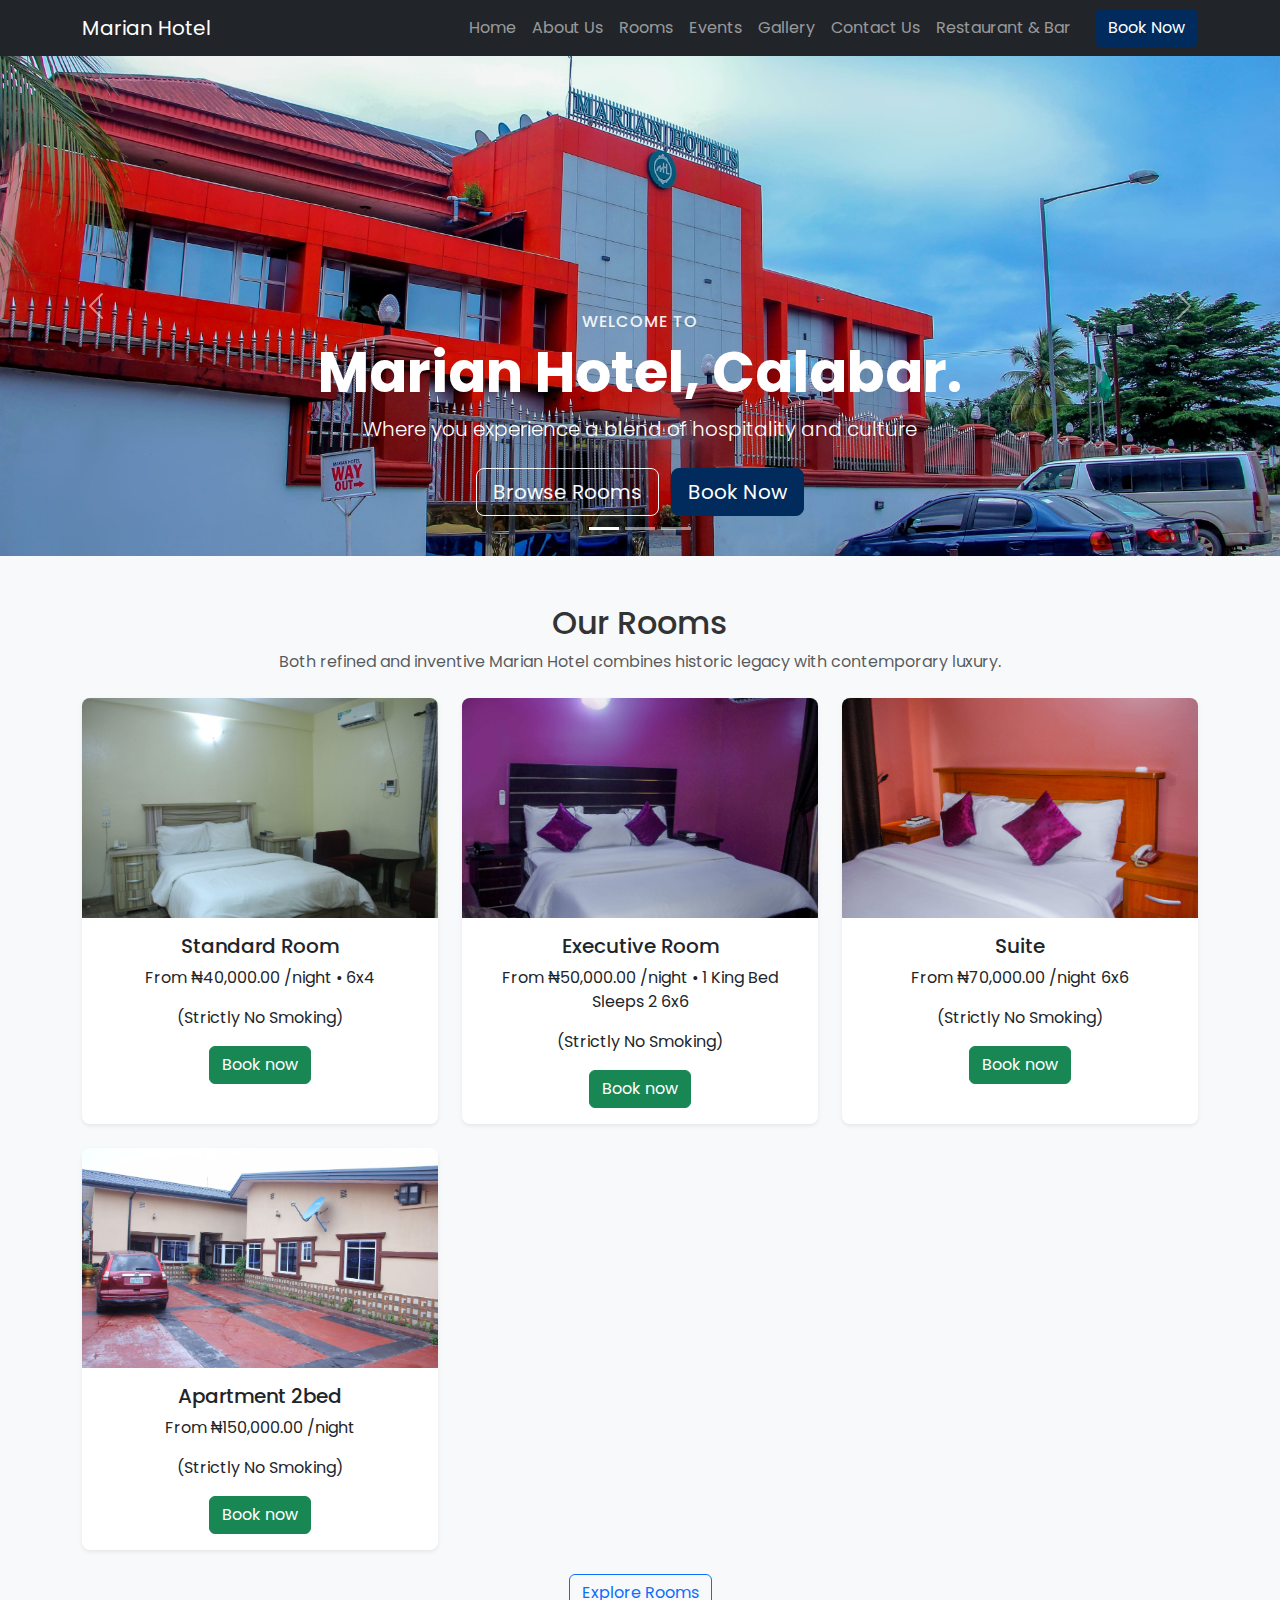
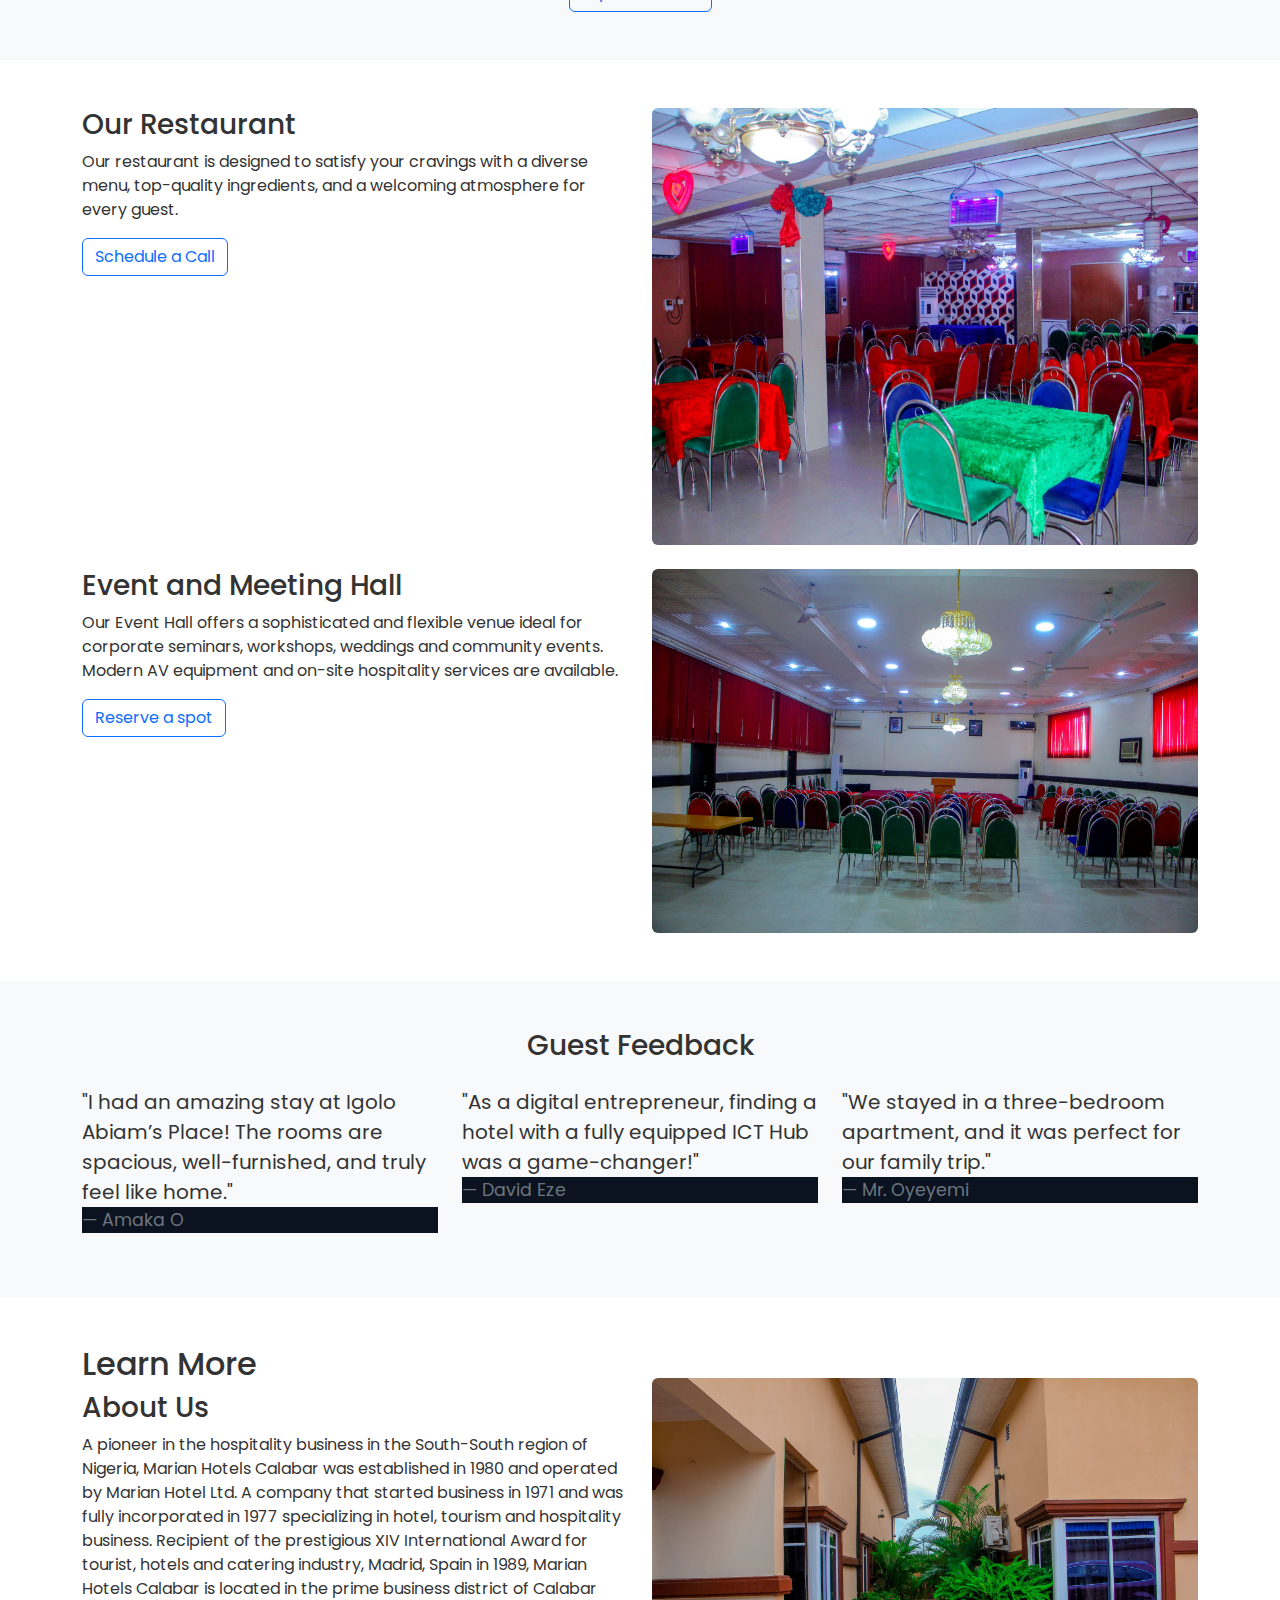
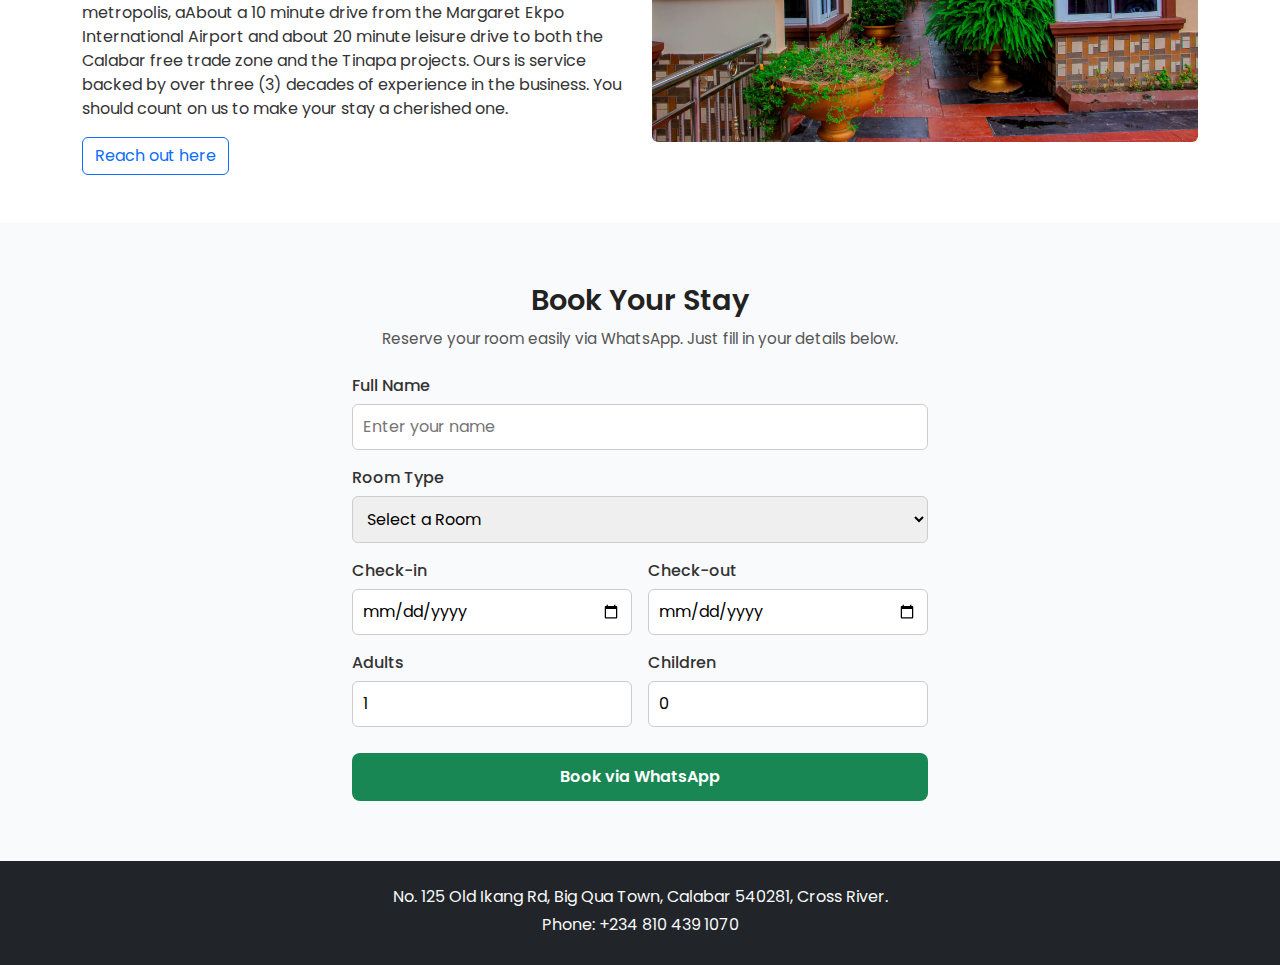
<file: index.html>
<!doctype html>
<html lang="en">
<head>
  <meta charset="utf-8">
  <meta name="viewport" content="width=device-width, initial-scale=1">
  <title>Marian Hotel</title>
  <meta name="description" content="Welcome To Marian  Hotel, Calabar. Where you experience a blends hospitality and Culture">
  <link rel="icon" href="https://res.cloudinary.com/dpgvsald5/image/upload/v1758620244/favico_ajtm9c.png">
  <!-- Bootstrap CSS (CDN) -->
  <link href="https://cdn.jsdelivr.net/npm/bootstrap@5.3.2/dist/css/bootstrap.min.css" rel="stylesheet">
  <!-- Google Fonts -->
  <link href="https://fonts.googleapis.com/css2?family=Poppins:wght@300;400;600;700&display=swap" rel="stylesheet">
  <!-- Custom CSS -->
  <link rel="stylesheet" href="css/style.css">
</head>
<body>
  <!-- Navbar -->
  <nav class="navbar navbar-expand-lg navbar-dark bg-dark navbar-sticky">
    <div class="container">
      
      <a class="navbar-brand" href="index.html">Marian  Hotel</a>
      <button class="navbar-toggler" type="button" data-bs-toggle="collapse" data-bs-target="#navbarNav">
        <span class="navbar-toggler-icon"></span>
      </button>
      <div class="collapse navbar-collapse" id="navbarNav">
        <ul class="navbar-nav ms-auto">
          <li class="nav-item"><a class="nav-link" href="index.html">Home</a></li>
          <li class="nav-item"><a class="nav-link" href="about.html">About Us</a></li>
          <li class="nav-item"><a class="nav-link" href="rooms.html">Rooms</a></li>
          <li class="nav-item"><a class="nav-link" href="events.html">Events</a></li>
          <li class="nav-item"><a class="nav-link" href="gallery.html">Gallery</a></li>
          <li class="nav-item"><a class="nav-link" href="contact.html">Contact Us</a></li>
          <li class="nav-item"><a class="nav-link" href="restaurant.html">Restaurant & Bar</a></li>
        </ul>
        <a href="rooms.html" class="btn btn-primary ms-3">Book Now</a>
      </div>
    </div>
  </nav>

  <!-- Hero Banner -->
  <!-- Hero Banner Carousel -->
  <header>
    <div id="heroCarousel" class="carousel slide carousel-fade" data-bs-ride="carousel">
      <div class="carousel-inner">

        <!-- Slide 1 -->
        <div class="carousel-item active">
          <img src="images/pcview.jpg" class="d-block w-100" loading="lazy" alt="Marian Hotel Exterior" >
          <div class="carousel-caption d-block">
            <h6 class="subtitle">Welcome To</h6>
            <h1 class="display-4 fw-bold">Marian Hotel, Calabar.</h1>
            <p class="lead">Where you experience a blend of hospitality and culture</p>
            <div class="mt-4">
              <a href="rooms.html" class="btn btn-outline-light btn-lg me-2">Browse Rooms</a>
              <a href="https://wa.me/2348104391070" target="_blank" class="btn btn-primary btn-lg">Book Now</a>
            </div>
          </div>
        </div>

        <!-- Slide 2 -->
        <div class="carousel-item">
          <img src="images/Restaurant.jpg" class="d-block w-100" loading="lazy" alt="Marian Hotel Restaurant">
          <div class="carousel-caption d-block">
            <h1 class="display-5 fw-bold">Taste Culinary Excellence</h1>
            <p>Experience fine dining and local flavors at our in-house restaurant & bar.</p>
          </div>
        </div>

        <!-- Slide 3 -->
        <div class="carousel-item">
          <img src="images/events.jpg" class="d-block w-100" loading="lazy" alt="Marian Hotel Event Hall">
          <div class="carousel-caption d-block">
            <h1 class="display-5 fw-bold">Host Memorable Events</h1>
            <p>Our modern halls are perfect for weddings, meetings, and conferences.</p>
          </div>
        </div>

      </div>

      <!-- Controls -->
      <button class="carousel-control-prev" type="button" data-bs-target="#heroCarousel" data-bs-slide="prev">
        <span class="carousel-control-prev-icon"></span>
      </button>
      <button class="carousel-control-next" type="button" data-bs-target="#heroCarousel" data-bs-slide="next">
        <span class="carousel-control-next-icon"></span>
      </button>

      <!-- Indicators -->
      <div class="carousel-indicators">
        <button type="button" data-bs-target="#heroCarousel" data-bs-slide-to="0" class="active"></button>
        <button type="button" data-bs-target="#heroCarousel" data-bs-slide-to="1"></button>
        <button type="button" data-bs-target="#heroCarousel" data-bs-slide-to="2"></button>
      </div>
    </div>
  </header>

 

  <!-- Rooms preview -->
  <section id="rooms-preview" class="py-5 bg-light">
    <div class="container">
      <div class="text-center mb-4">
        <h2>Our Rooms</h2>
        <p class="text-muted">Both refined and inventive Marian  Hotel combines historic legacy with contemporary luxury.</p>
      </div>

      <div class="row g-4">
        <!-- Diplomatic Suite -->
        <div class="col-md-4">
          <div class="card h-100 shadow-sm">
            <img src="images/stan.jpg" loading="lazy" alt="Diplomatic Suite">
            <div class="card-body text-center">
              <h5 class="card-title">Standard Room</h5>
              <p class="card-text">From ₦40,000.00 /night • 6x4</p><p>(Strictly No Smoking)</p>
              <button class="btn btn-success book-btn" for="resRoom" id="resBookBtn" data-room="Diplomatic Suite • ₦150,000 • 60 Sqm">Book now</button>
            </div>
          </div>
        </div>
        

        <!-- Executive Room -->
        <div class="col-md-4">
          <div class="card h-100 shadow-sm">
            <img src="images/rm1.jpg" class="card-img-top" loading="lazy" alt="Executive Room">
            <div class="card-body text-center">
              <h5 class="card-title">Executive Room</h5>
              <p class="card-text">From ₦50,000.00 /night • 1 King Bed Sleeps 2 6x6 </p><p>(Strictly No Smoking)</p>
              
              <button class="btn btn-success book-btn" for="resRoom" id="resBookBtn" data-room="Executive Room • ₦105,000 • 42 Sqm">Book now</button>
            </div>
          </div>
        </div>

        <!-- Classic Room -->
        <div class="col-md-4">
          <div class="card h-100 shadow-sm">
            <img src="images/rm4.jpg" class="card-img-top" loading="lazy" alt="Classic Room">
            <div class="card-body text-center">
              <h5 class="card-title">Suite</h5>
              <p class="card-text">From ₦70,000.00 /night 6x6</p><p>(Strictly No Smoking)</p>
              <button class="btn btn-success book-btn" for="resRoom" id="resBookBtn" data-room="Classic Room • ₦80,000 • 46 Sqm">Book now</button>
            </div>
          </div>
        </div>

        <!-- Deluxe Room -->
        <div class="col-md-4">
          <div class="card h-100 shadow-sm">
            <img src="images/apt.jpg" class="card-img-top" loading="lazy" loading="lazy" alt="Deluxe Room">
            <div class="card-body text-center">
              <h5 class="card-title" id="resRoom" >Apartment 2bed</h5>
              <p class="card-text">From ₦150,000.00 /night  </p><p>(Strictly No Smoking)</p>
              <button class="btn btn-success book-btn" for="resRoom" id="resBookBtn" data-room="Deluxe Room • ₦90,000 • 35 Sqm">Book now</button>
            </div>
          </div>
        </div>

      </div>

      <div class="text-center mt-4">
        <a href="rooms.html" class="btn btn-outline-primary">Explore Rooms</a>
      </div>
    </div>
  </section>

  <!-- Restaurant & Events teaser -->
  <section class="py-5">
    <div class="container">
      <div class="row gy-4">
        <div class="col-md-6">
          <h3>Our Restaurant</h3>
          <p>Our restaurant is designed to satisfy your cravings with a diverse menu, top-quality ingredients, and a welcoming atmosphere for every guest.</p>
          <a href="restaurant.html" class="btn btn-outline-primary">Schedule a Call</a>
        </div>
        <div class="col-md-6 text-center">
          <img src="images/Restaurant.jpg" alt="Marian  Hotel" class="img-fluid rounded">
        </div>
        <div class="col-md-6">
          <h3>Event and Meeting Hall</h3>
          <p>Our Event Hall offers a sophisticated and flexible venue ideal for corporate seminars, workshops, weddings and community events. Modern AV equipment and on-site hospitality services are available.</p>
          <a href="events.html" class="btn btn-outline-primary">Reserve a spot</a>
        </div>
        <div class="col-md-6 text-center">
          <img src="images/events.jpg" alt="Marian  Hotel" class="img-fluid rounded">
        </div>
      </div>
    </div>
  </section>

  <!-- Testimonials (short) -->
  <section class="py-5 bg-light">
    <div class="container">
      <h3 class="text-center">Guest Feedback</h3>
      <div class="row mt-4">
        <div class="col-md-4">
          <blockquote class="blockquote">
            <p>"I had an amazing stay at Igolo Abiam’s Place! The rooms are spacious, well-furnished, and truly feel like home."</p>
            <footer class="blockquote-footer">Amaka O</footer>
          </blockquote>
        </div>
        <div class="col-md-4">
          <blockquote class="blockquote">
            <p>"As a digital entrepreneur, finding a hotel with a fully equipped ICT Hub was a game-changer!"</p>
            <footer class="blockquote-footer">David Eze</footer>
          </blockquote>
        </div>
        <div class="col-md-4">
          <blockquote class="blockquote">
            <p>"We stayed in a three-bedroom apartment, and it was perfect for our family trip."</p>
            <footer class="blockquote-footer">Mr. Oyeyemi</footer>
          </blockquote>
        </div>
      </div>
    </div>
  </section>

   <!-- Facilities & About Snippet -->
   <section class="py-5">
    <div class="container">
      <div class="row align-items-center">
        <div class="col-md-6">
          <h2>Learn More</h2>
          <h3>About Us</h3>
          <p>A pioneer in the hospitality business in the South-South region of Nigeria, Marian Hotels Calabar was established in 1980 and operated by Marian Hotel Ltd. A company that started business in 1971 and was fully incorporated in 1977 specializing in hotel, tourism and hospitality business. Recipient of the prestigious XIV International Award for tourist, hotels and catering industry, Madrid, Spain in 1989, Marian Hotels Calabar is located in the prime business district of Calabar metropolis, aAbout a 10 minute drive from the Margaret Ekpo International Airport and about 20 minute leisure drive to both the Calabar free trade zone and the Tinapa projects. Ours is service backed by over three (3) decades of experience in the business. You should count on us to make your stay a cherished one.</p>
          <a href="about.html" class="btn btn-outline-primary">Reach out here</a>
        </div>
        <div class="col-md-6 text-center">
          <img src="images/scenery.jpg" alt="Marian  Hotel" class="img-fluid rounded">
        </div>
      </div>
    </div>
  </section>
  <!-- Reservation section (anchor target) -->
 
  </section>

  <section id="reservation" class="reservation-section" style="background: #f9fafb; padding: 60px 20px;">
    <div class="container" style="max-width: 600px; margin: auto;">
      <h2 style="font-size: 1.8rem; font-weight: 600; text-align: center; color: #222;">Book Your Stay</h2>
      <p style="text-align: center; color: #555; margin-top: 10px; font-size: 0.95rem;">
        Reserve your room easily via WhatsApp. Just fill in your details below.
      </p>
  
      <form id="reservationForm" class="reservation-form" style="margin-top: 1.5rem; display: flex; flex-direction: column; gap: 1rem;">
        <div class="form-group" style="display: flex; flex-direction: column; align-items: flex-start; gap: 6px;">
          <label for="guestName" style="font-weight: 500;">Full Name</label>
          <input type="text" id="guestName" placeholder="Enter your name" required
                 style="width: 100%; padding: 10px; border: 1px solid #ccc; border-radius: 6px; font-size: 1rem;">
        </div>
  
        <div class="form-group" style="display: flex; flex-direction: column; align-items: flex-start; gap: 6px;">
          <label for="roomType" style="font-weight: 500;">Room Type</label>
          <select id="roomType" required
                  style="width: 100%; padding: 10px; border: 1px solid #ccc; border-radius: 6px; font-size: 1rem;">
            <option value="">Select a Room</option>
            <option>Suite • ₦70,000 • 6x6</option>
            <option>Standard Room • ₦40,000 • 6x4</option>
                <option>Executive Room • ₦50,000 • 6x6</option>
                <option>Apartment 2 bedroom • ₦150,000 </option>
                <option>Apartment 1 bedroom • ₦100,000 </option>
                <option>Apartment Single Room • ₦70,000 </option>
          </select>
        </div>
  
        <div class="form-row" style="display: flex; gap: 1rem; flex-wrap: wrap;">
          <div class="form-group" style="flex: 1; min-width: 140px; display: flex; flex-direction: column; gap: 6px;">
            <label for="checkIn" style="font-weight: 500;">Check-in</label>
            <input type="date" id="checkIn" required
                   style="width: 100%; padding: 10px; border: 1px solid #ccc; border-radius: 6px;">
          </div>
          <div class="form-group" style="flex: 1; min-width: 140px; display: flex; flex-direction: column; gap: 6px;">
            <label for="checkOut" style="font-weight: 500;">Check-out</label>
            <input type="date" id="checkOut" required
                   style="width: 100%; padding: 10px; border: 1px solid #ccc; border-radius: 6px;">
          </div>
        </div>
  
        <div class="form-row" style="display: flex; gap: 1rem; flex-wrap: wrap;">
          <div class="form-group" style="flex: 1; min-width: 120px; display: flex; flex-direction: column; gap: 6px;">
            <label for="adults" style="font-weight: 500;">Adults</label>
            <input type="number" id="adults" min="1" value="1"
                   style="width: 100%; padding: 10px; border: 1px solid #ccc; border-radius: 6px;">
          </div>
          <div class="form-group" style="flex: 1; min-width: 120px; display: flex; flex-direction: column; gap: 6px;">
            <label for="children" style="font-weight: 500;">Children</label>
            <input type="number" id="children" min="0" value="0"
                   style="width: 100%; padding: 10px; border: 1px solid #ccc; border-radius: 6px;">
          </div>
        </div>
  
        <button type="submit" id="bookNowBtn"
                style="background: #198754; color: white; font-size: 1rem; font-weight: 600; padding: 12px; border: none; border-radius: 8px; margin-top: 10px; cursor: pointer; width: 100%; transition: background 0.3s;">
          Book via WhatsApp
        </button>
      </form>
    </div>
  </section>
  
  <!-- Mobile styling -->
  <style>
    @media (max-width: 600px) {
      .reservation-section h2 {
        font-size: 1.5rem;
      }
      .reservation-section p {
        font-size: 0.9rem;
        margin: 0 10px;
      }
      .reservation-form {
        gap: 0.8rem;
      }
      .form-row {
        flex-direction: column;
        gap: 0.8rem;
      }
    }
  
    button#bookNowBtn:hover {
      background: #146c43;
    }
  </style>
  <!-- Footer -->
  <footer class="bg-dark text-light py-4">
    <div class="container text-center">
      <p class="mb-1">No. 125 Old Ikang Rd, Big Qua Town, Calabar 540281, Cross River.</p>
      <p class="mb-1">Phone: +234 810 439 1070</p>
    </div>
  </footer>

  <!-- Bootstrap JS -->
  <script src="https://cdn.jsdelivr.net/npm/bootstrap@5.3.2/dist/js/bootstrap.bundle.min.js"></script>
  <!-- Custom JS -->
  <script src="js/script.js"></script>
</body>
</html>
</file>
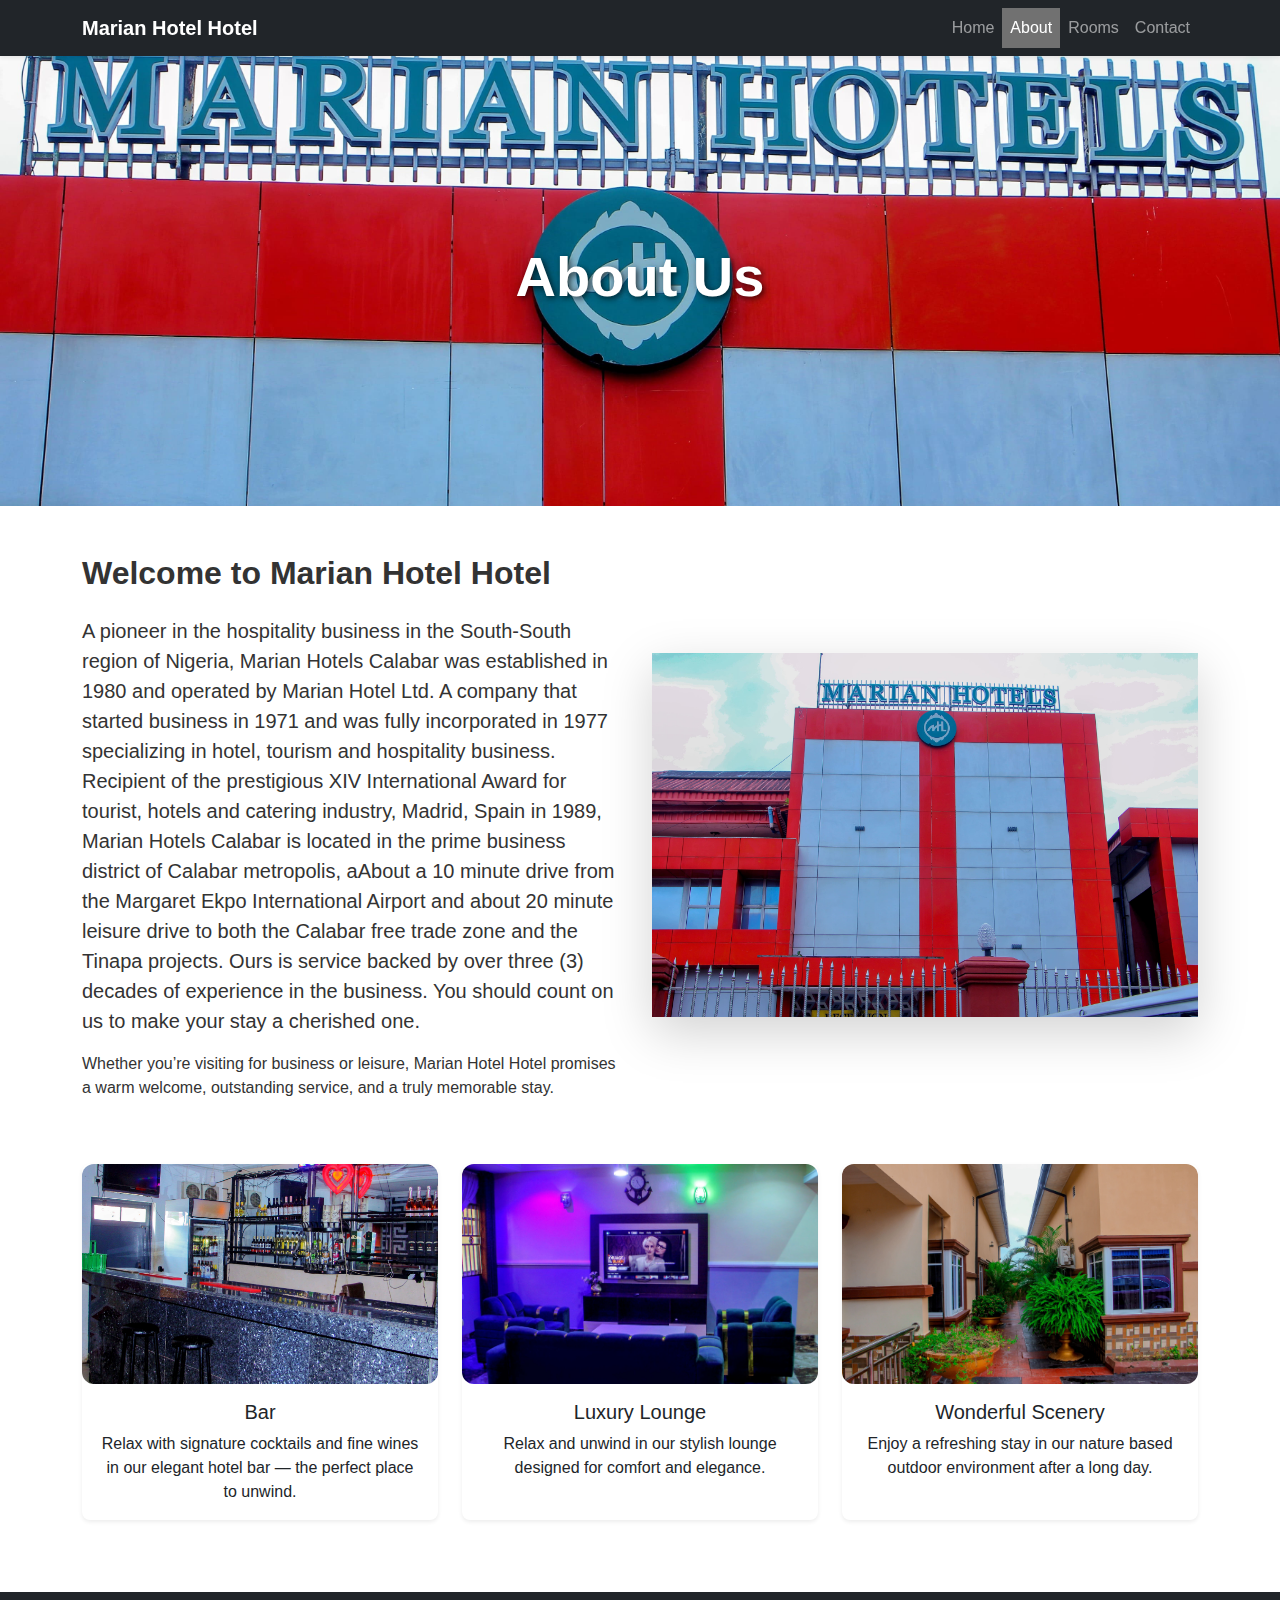
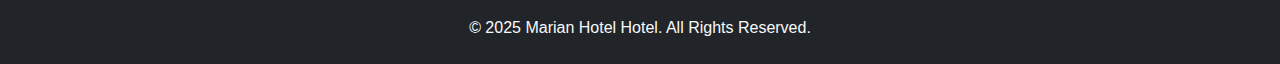
<file: about.html>
<!doctype html>
<html lang="en">
<head>
  <meta charset="utf-8">
  <meta name="viewport" content="width=device-width, initial-scale=1">
  <title>About — Marian Hotel Hotel</title>
  <link href="https://cdn.jsdelivr.net/npm/bootstrap@5.3.2/dist/css/bootstrap.min.css" rel="stylesheet">
  <link href="css/style.css" rel="stylesheet">
  <link rel="icon" href="https://res.cloudinary.com/dpgvsald5/image/upload/v1759302081/favicon_vgoixa.png" type="image/x-icon">
  <style>
    .hero-about {
      background: url('images/abut.jpg') center/cover no-repeat;
      height: 50vh;
      display: flex;
      align-items: center;
      justify-content: center;
      color: white;
      text-shadow: 2px 2px 6px rgba(0,0,0,0.7);
    }
    .section-title {
      font-weight: bold;
      margin-bottom: 1.5rem;
    }
    .about-card img {
      border-radius: 12px;
    }
  </style>
</head>
<body>
  <!-- Navbar -->
  <nav class="navbar navbar-expand-lg navbar-dark bg-dark sticky-top shadow-sm">
    <div class="container">
      <a class="navbar-brand fw-bold" href="index.html">Marian Hotel Hotel</a>
      <button class="navbar-toggler" type="button" data-bs-toggle="collapse" data-bs-target="#navbarNav">
        <span class="navbar-toggler-icon"></span>
      </button>
      <div class="collapse navbar-collapse" id="navbarNav">
        <ul class="navbar-nav ms-auto">
          <li class="nav-item"><a class="nav-link" href="index.html">Home</a></li>
          <li class="nav-item"><a class="nav-link active" href="about.html">About</a></li>
          <li class="nav-item"><a class="nav-link" href="rooms.html">Rooms</a></li>
          <li class="nav-item"><a class="nav-link" href="contact.html">Contact</a></li>
        </ul>
      </div>
    </div>
  </nav>

  <!-- Hero Section -->
  <section class="hero-about">
    <h1 class="display-4 fw-bold">About Us</h1>
  </section>

  <!-- About Content -->
  <main class="py-5">
    <div class="container">
      <div class="row align-items-center mb-5">
        <div class="col-md-6">
          <h2 class="section-title">Welcome to Marian Hotel Hotel</h2>
          <p class="lead">
            A pioneer in the hospitality business in the South-South region of Nigeria, Marian Hotels Calabar was established in 1980 and operated by Marian Hotel Ltd. A company that started business in 1971 and was fully incorporated in 1977 specializing in hotel, tourism and hospitality business. Recipient of the prestigious XIV International Award for tourist, hotels and catering industry, Madrid, Spain in 1989, Marian Hotels Calabar is located in the prime business district of Calabar metropolis, aAbout a 10 minute drive from the Margaret Ekpo International Airport and about 20 minute leisure drive to both the Calabar free trade zone and the Tinapa projects. Ours is service backed by over three (3) decades of experience in the business. You should count on us to make your stay a cherished one.
          </p>
          <p>
            Whether you’re visiting for business or leisure, Marian Hotel Hotel promises a warm welcome, 
            outstanding service, and a truly memorable stay.
          </p>
        </div>
        <div class="col-md-6 text-center">
          <img src="images/phneview.jpg" class="img-fluid shadow-lg" alt="Hotel View">
        </div>
      </div>

      <!-- Highlights -->
      <div class="row text-center">
        <div class="col-md-4 mb-4">
          <div class="card border-0 shadow-sm h-100 about-card">
            <img src="images/bar.jpg" class="card-img-top" loading="lazy" alt="Dining">
            <div class="card-body">
              <h5 class="card-title">Bar</h5>
              <p class="card-text">Relax with signature cocktails and fine wines in our elegant hotel bar — the perfect place to unwind.</p>
            </div>
          </div>
        </div>
        <div class="col-md-4 mb-4">
          <div class="card border-0 shadow-sm h-100 about-card">
            <img src="images/apt2.jpg" class="card-img-top" loading="lazy" alt="Lounge">
            <div class="card-body">
              <h5 class="card-title">Luxury Lounge</h5>
              <p class="card-text">Relax and unwind in our stylish lounge designed for comfort and elegance.</p>
            </div>
          </div>
        </div>
        <div class="col-md-4 mb-4">
          <div class="card border-0 shadow-sm h-100 about-card">
            <img src="images/scenery.jpg" class="card-img-top" loading="lazy" alt="Pool">
            <div class="card-body">
              <h5 class="card-title">Wonderful Scenery</h5>
              <p class="card-text">Enjoy a refreshing stay in our nature based outdoor environment after a long day.</p>
            </div>
          </div>
        </div>
      </div>
    </div>
  </main>

  <!-- Footer -->
  <footer class="bg-dark text-light py-4 text-center">
    <div class="container">© 2025 Marian Hotel Hotel. All Rights Reserved.</div>
  </footer>

  <script src="https://cdn.jsdelivr.net/npm/bootstrap@5.3.2/dist/js/bootstrap.bundle.min.js"></script>
</body>
</html>
</file>
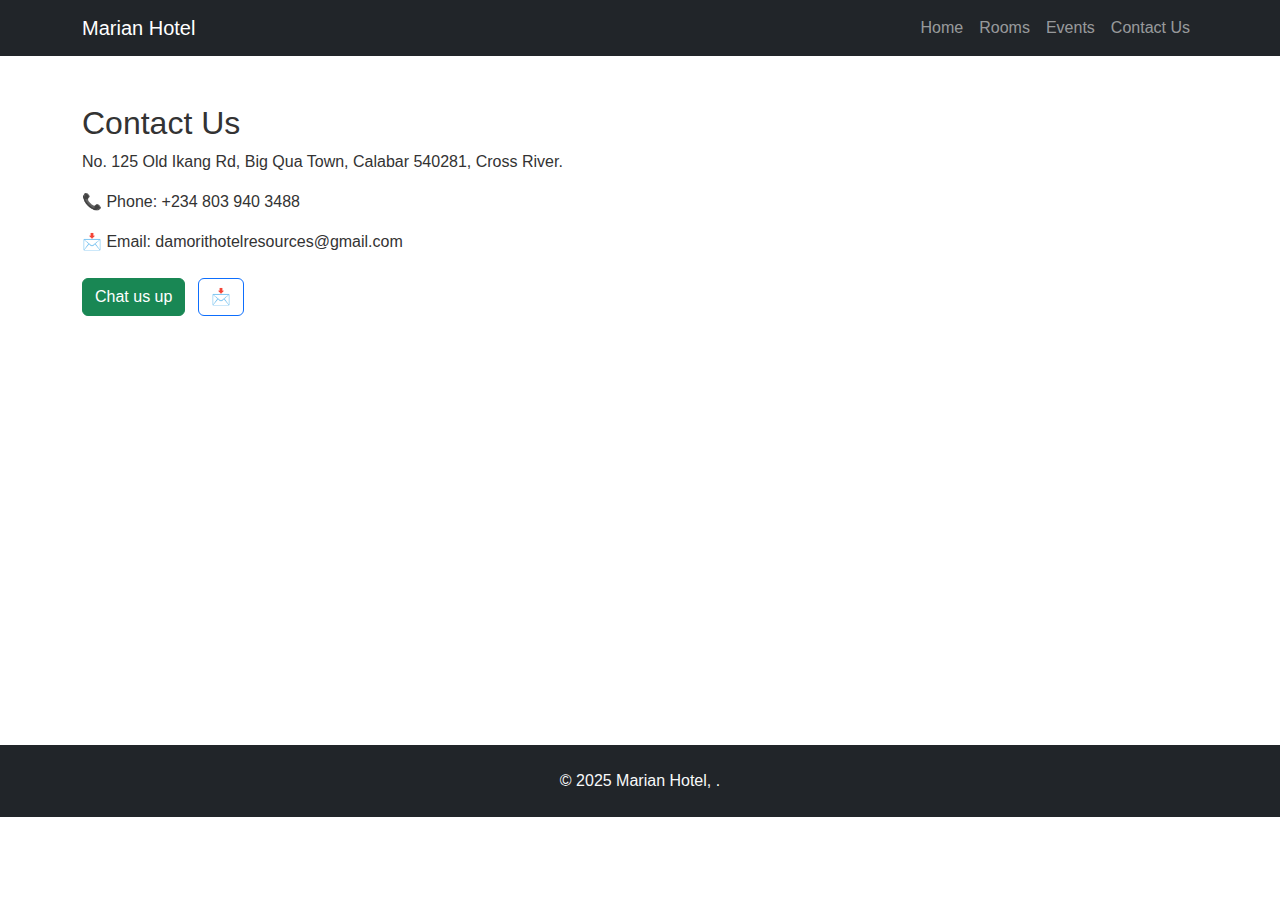
<file: contact.html>
<!doctype html>
<html lang="en">
<head>
  <meta charset="utf-8">
  <meta name="viewport" content="width=device-width, initial-scale=1">
  <title>Contact — MarianHotel</title>
  <link href="https://cdn.jsdelivr.net/npm/bootstrap@5.3.2/dist/css/bootstrap.min.css" rel="stylesheet">
  <link href="css/style.css" rel="stylesheet">
</head>
<body>
  <nav class="navbar navbar-expand-lg navbar-dark bg-dark">
    <div class="container">
      <a class="navbar-brand" href="index.html">Marian Hotel</a>
      <button class="navbar-toggler" type="button" data-bs-toggle="collapse" data-bs-target="#navbarNav">
        <span class="navbar-toggler-icon"></span>
      </button>
      <div class="collapse navbar-collapse" id="navbarNav">
        <ul class="navbar-nav ms-auto">
          <li class="nav-item"><a class="nav-link" href="index.html">Home</a></li>
          <li class="nav-item"><a class="nav-link" href="rooms.html">Rooms</a></li>
          
          <li class="nav-item"><a class="nav-link" href="events.html">Events</a></li>
          <li class="nav-item"><a class="nav-link" href="contact.html">Contact Us</a></li>
        </ul>
      </div>
    </div>
  </nav>

  <main class="py-5">
    <div class="container">
      <h2>Contact Us</h2>
      <p>No. 125 Old Ikang Rd, Big Qua Town, Calabar 540281, Cross River.</p>
      <p>📞 Phone: +234 803 940 3488</p>
      <p>📩 Email: damorithotelresources@gmail.com</p>

      <div class="mt-4">
        <a href="https://wa.me/2348039403488" class="btn btn-success me-2" target="_blank">Chat us up</a>
        <a href="mailto:damorithotelresources@gmail.com" class="btn btn-outline-primary">📩</a>
      </div>

      <div class="mt-4">
        <iframe src="https://maps.app.goo.gl/SThux49PcqfkaK566" width="100%" height="350" style="border:0;" allowfullscreen="" loading="lazy"></iframe>
      </div>

    </div>
  </main>

  <footer class="bg-dark text-light py-4 text-center">
    <div class="container">© 2025 Marian Hotel, .</div>
  </footer>

  <script src="https://cdn.jsdelivr.net/npm/bootstrap@5.3.2/dist/js/bootstrap.bundle.min.js"></script>
  <script src="js/script.js"></script>
</body>
</html>
</file>
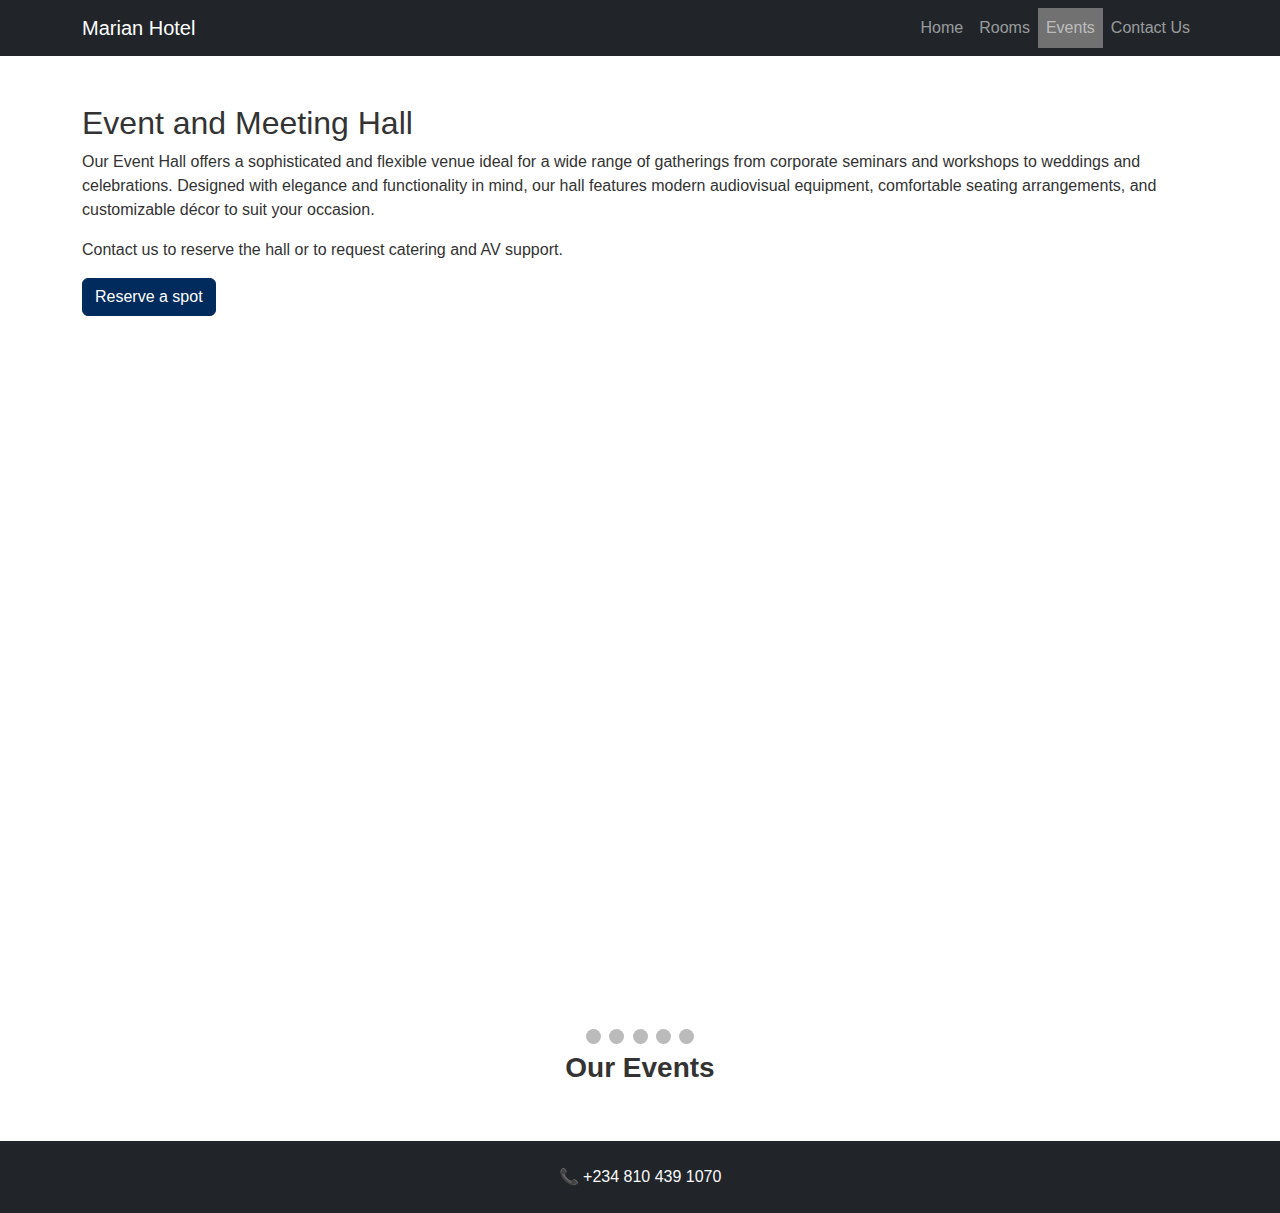
<file: events.html>
<!doctype html>
<html lang="en">
<head>
  <meta charset="utf-8">
  <meta name="viewport" content="width=device-width, initial-scale=1">
  <title>Events & Hall — Marian Hotel</title>
  <link href="https://cdn.jsdelivr.net/npm/bootstrap@5.3.2/dist/css/bootstrap.min.css" rel="stylesheet">
  <link href="css/style.css" rel="stylesheet">
</head>
<body>
  <nav class="navbar navbar-expand-lg navbar-dark bg-dark">
    <div class="container">
      <a class="navbar-brand" href="index.html">Marian Hotel</a>
      <button class="navbar-toggler" type="button" data-bs-toggle="collapse" data-bs-target="#navbarNav">
        <span class="navbar-toggler-icon"></span>
      </button>
      <div class="collapse navbar-collapse" id="navbarNav">
        <ul class="navbar-nav ms-auto">
          <li class="nav-item"><a class="nav-link" href="index.html">Home</a></li>
          <li class="nav-item"><a class="nav-link" href="rooms.html">Rooms</a></li>
          
          <li class="nav-item active"><a class="nav-link" href="events.html">Events</a></li>
          <li class="nav-item"><a class="nav-link" href="contact.html">Contact Us</a></li>
        </ul>
      </div>
    </div>
  </nav>

  <main class="py-5">
    <div class="container">
      <h2>Event and Meeting Hall</h2>
      <p>Our Event Hall offers a sophisticated and flexible venue ideal for a wide range of gatherings from corporate seminars and workshops to weddings and celebrations. Designed with elegance and functionality in mind, our hall features modern audiovisual equipment, comfortable seating arrangements, and customizable décor to suit your occasion.</p>
      <p >Contact us to reserve the hall or to request catering and AV support.</p>
      <a href="contact.html" class="btn btn-primary" style="margin-bottom: 20px;">Reserve a spot</a>
    </div>
    <div class="slideshow-container">

      <!-- Full-width images with number and caption text -->
      <div class="mySlides fade">
        <div class="numbertext">1 / 5</div>
        <img src="images/events.jpg" style="width:100%" loading="lazy">
        
      </div>
    
      <div class="mySlides fade">
        <div class="numbertext">2 / 5</div>
        <img src="images/events2.jpg" style="width:100%" loading="lazy">
        
      </div>
    
      <div class="mySlides fade">
        <div class="numbertext">3 / 5</div>
        <img src="images/bar.jpg" style="width:100%" loading="lazy">
        
      </div>
    
      <div class="mySlides fade">
        <div class="numbertext">4 / 5</div>
        <img src="images/Restaurant.jpg" style="width:100%" loading="lazy">
        
      </div>
    
      <div class="mySlides fade">
        <div class="numbertext">5 / 5</div>
        <img src="images/pcview.jpg" style="width:100%" loading="lazy">
        
      </div>
    
      
    
      <!-- Next and previous buttons -->
      <a class="prev" onclick="plusSlides(-1)">&#10094;</a>
      <a class="next" onclick="plusSlides(1)">&#10095;</a>
    </div>
    <br>
    
    <!-- The dots/circles -->
    <div style="text-align:center">
      <span class="dot" onclick="currentSlide(1)"></span>
      <span class="dot" onclick="currentSlide(2)"></span>
      <span class="dot" onclick="currentSlide(3)"></span>
      <span class="dot" onclick="currentSlide(4)"></span>
      <span class="dot" onclick="currentSlide(5)"></span>
      
    </div>
    <h3 style="text-align: center; font-weight: 700;">Our Events</h3>
  </main>

  <footer class="bg-dark text-light py-4 text-center">
    <div class="container"> 📞 +234 810 439 1070</div>
  </footer>

  <script src="https://cdn.jsdelivr.net/npm/bootstrap@5.3.2/dist/js/bootstrap.bundle.min.js"></script>
  <script src="js/script.js"></script>
</body>
</html>
</file>
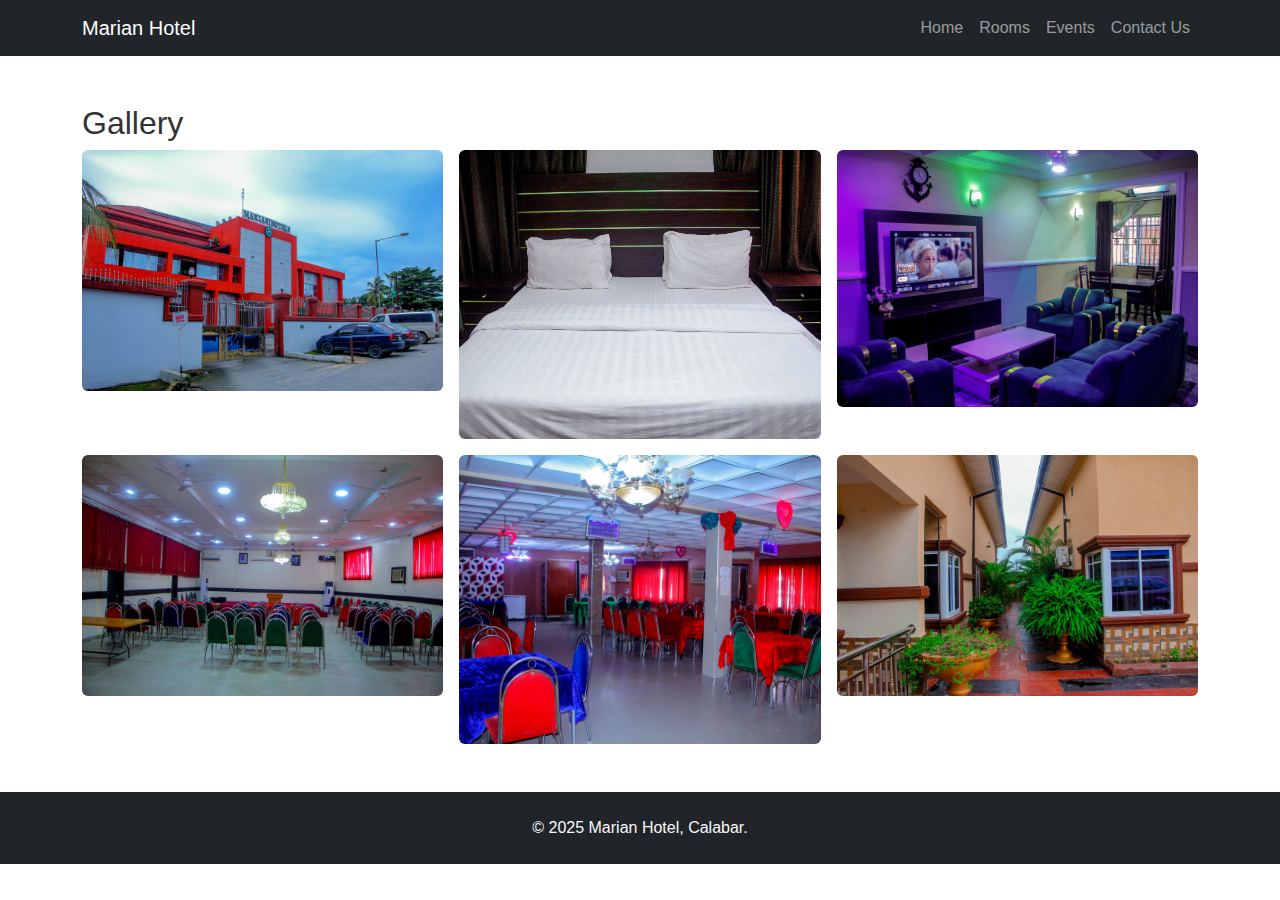
<file: gallery.html>
<!doctype html>
<html lang="en">
<head>
  <meta charset="utf-8">
  <meta name="viewport" content="width=device-width, initial-scale=1">
  <title>Gallery — Marian Hotel</title>
  <link href="https://cdn.jsdelivr.net/npm/bootstrap@5.3.2/dist/css/bootstrap.min.css" rel="stylesheet">
  <link href="css/style.css" rel="stylesheet">
  <link rel="icon" href="https://res.cloudinary.com/dpgvsald5/image/upload/v1758620244/favico_ajtm9c.png">
</head>
<body>
  <nav class="navbar navbar-expand-lg navbar-dark bg-dark">
    <div class="container">
      <a class="navbar-brand" href="index.html">Marian Hotel</a>
      <button class="navbar-toggler" type="button" data-bs-toggle="collapse" data-bs-target="#navbarNav">
        <span class="navbar-toggler-icon"></span>
      </button>
      <div class="collapse navbar-collapse" id="navbarNav">
        <ul class="navbar-nav ms-auto">
          <li class="nav-item"><a class="nav-link" href="index.html">Home</a></li>
          <li class="nav-item"><a class="nav-link" href="rooms.html">Rooms</a></li>
          
          <li class="nav-item"><a class="nav-link" href="events.html">Events</a></li>
          <li class="nav-item"><a class="nav-link" href="contact.html">Contact Us</a></li>
        </ul>
      </div>
    </div>
  </nav>

  <main class="py-5">
    <div class="container">
      <h2>Gallery</h2>
      <div class="row g-3">
        <div class="col-md-4"><img src="images/pcview.jpg" class="img-fluid rounded" alt=""></div>
        <div class="col-md-4"><img src="images/img2.jpg" class="img-fluid rounded" alt=""></div>
        <div class="col-md-4"><img src="images/img3.jpg" class="img-fluid rounded" alt=""></div>
        <div class="col-md-4"><img src="images/events.jpg" class="img-fluid rounded" alt=""></div>
        <div class="col-md-4"><img src="images/img5.jpg" class="img-fluid rounded" alt=""></div>
        <div class="col-md-4"><img src="images/scenery.jpg" class="img-fluid rounded" alt=""></div>
      </div>
    </div>
    <!-- Slideshow container -->


  </main>

  <footer class="bg-dark text-light py-4 text-center">
    <div class="container">© 2025 Marian Hotel, Calabar.</div>
  </footer>

  <script src="https://cdn.jsdelivr.net/npm/bootstrap@5.3.2/dist/js/bootstrap.bundle.min.js"></script>
  <script src="js/script.js"></script>
</body>
</html>
</file>
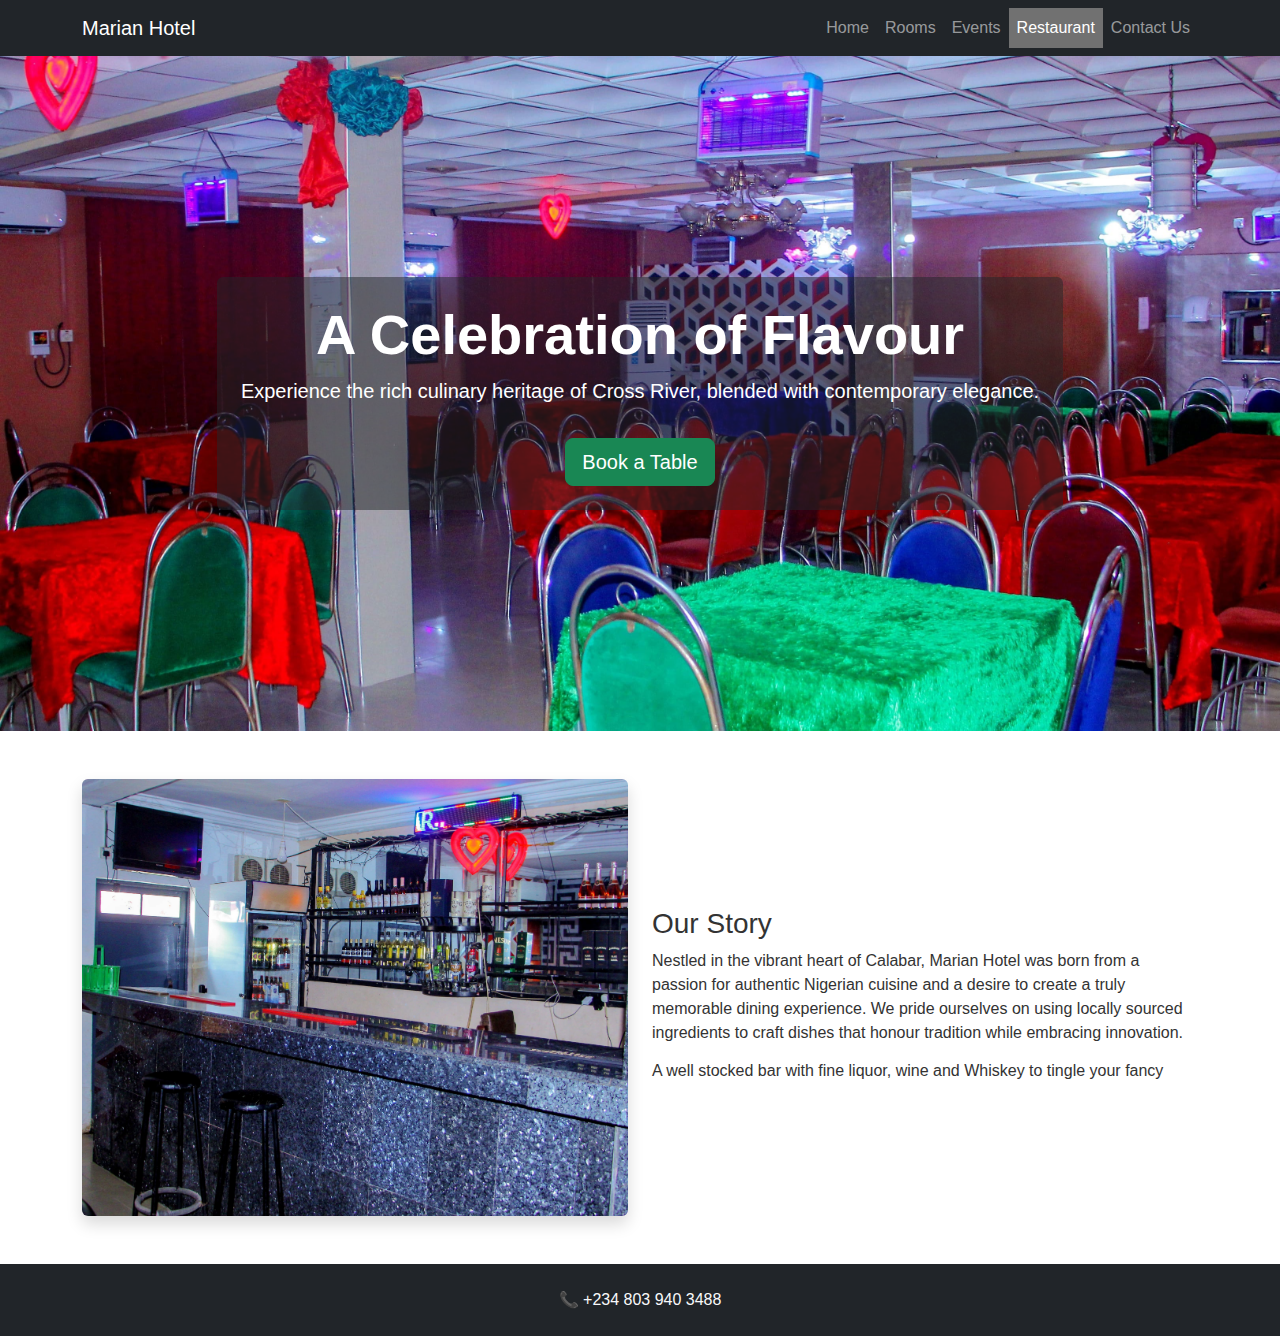
<file: restaurant.html>
<!doctype html>
<html lang="en">
  <head>
    <meta charset="utf-8">
    <meta name="viewport" content="width=device-width, initial-scale=1">
    <title>Restaurant — Marian Hotel</title>
    <link href="https://cdn.jsdelivr.net/npm/bootstrap@5.3.2/dist/css/bootstrap.min.css" rel="stylesheet">
    <link href="css/style.css" rel="stylesheet">
  </head>
  <body>
    <!-- Navbar -->
    <nav class="navbar navbar-expand-lg navbar-dark bg-dark">
      <div class="container">
        <a class="navbar-brand" href="index.html">Marian Hotel</a>
        <button class="navbar-toggler" type="button" data-bs-toggle="collapse" data-bs-target="#navbarNav">
          <span class="navbar-toggler-icon"></span>
        </button>
        <div class="collapse navbar-collapse" id="navbarNav">
          <ul class="navbar-nav ms-auto">
            <li class="nav-item"><a class="nav-link" href="index.html">Home</a></li>
            <li class="nav-item"><a class="nav-link" href="rooms.html">Rooms</a></li>
            <li class="nav-item"><a class="nav-link" href="events.html">Events</a></li>
            <li class="nav-item"><a class="nav-link active" href="restaurant.html">Restaurant</a></li>
            <li class="nav-item"><a class="nav-link" href="contact.html">Contact Us</a></li>
          </ul>
        </div>
      </div>
    </nav>

    <main>
      <!-- Hero Section -->
      <section class="text-white text-center d-flex align-items-center justify-content-center" 
               style="background: url('images/Restaurant.jpg') center/cover no-repeat; height: 75vh;">
        <div class="bg-dark bg-opacity-50 p-4 rounded">
          <h1 class="display-4 fw-bold">A Celebration of Flavour</h1>
          <p class="lead">Experience the rich culinary heritage of Cross River, blended with contemporary elegance.</p>
          <a href="https://wa.me/2348039403488" class="btn btn-success btn-lg mt-3" target="_blank">Book a Table</a>
        </div>
      </section>

      <!-- About Section -->
      <section id="about" class="py-5">
        <div class="container">
          <div class="row align-items-center g-4">
            <div class="col-md-6">
              <img src="images/bar.jpg" 
                   alt="Interior of The Palm Grove restaurant" class="img-fluid rounded shadow">
            </div>
            <div class="col-md-6">
              <h3>Our Story</h3>
              <p>Nestled in the vibrant heart of Calabar, Marian Hotel was born from a passion for authentic Nigerian cuisine and a desire to create a truly memorable dining experience. We pride ourselves on using locally sourced ingredients to craft dishes that honour tradition while embracing innovation.</p>
              <h6>A well stocked bar with fine liquor, wine and Whiskey to tingle your fancy</h6>
            </div>
          </div>
        </div>
      </section>
    </main>

    <!-- Footer -->
    <footer class="bg-dark text-light py-4 text-center">
      <div class="container">📞 +234 803 940 3488</div>
    </footer>

    <script src="https://cdn.jsdelivr.net/npm/bootstrap@5.3.2/dist/js/bootstrap.bundle.min.js"></script>
    <script src="js/script.js"></script>
  </body>
</html>
</file>
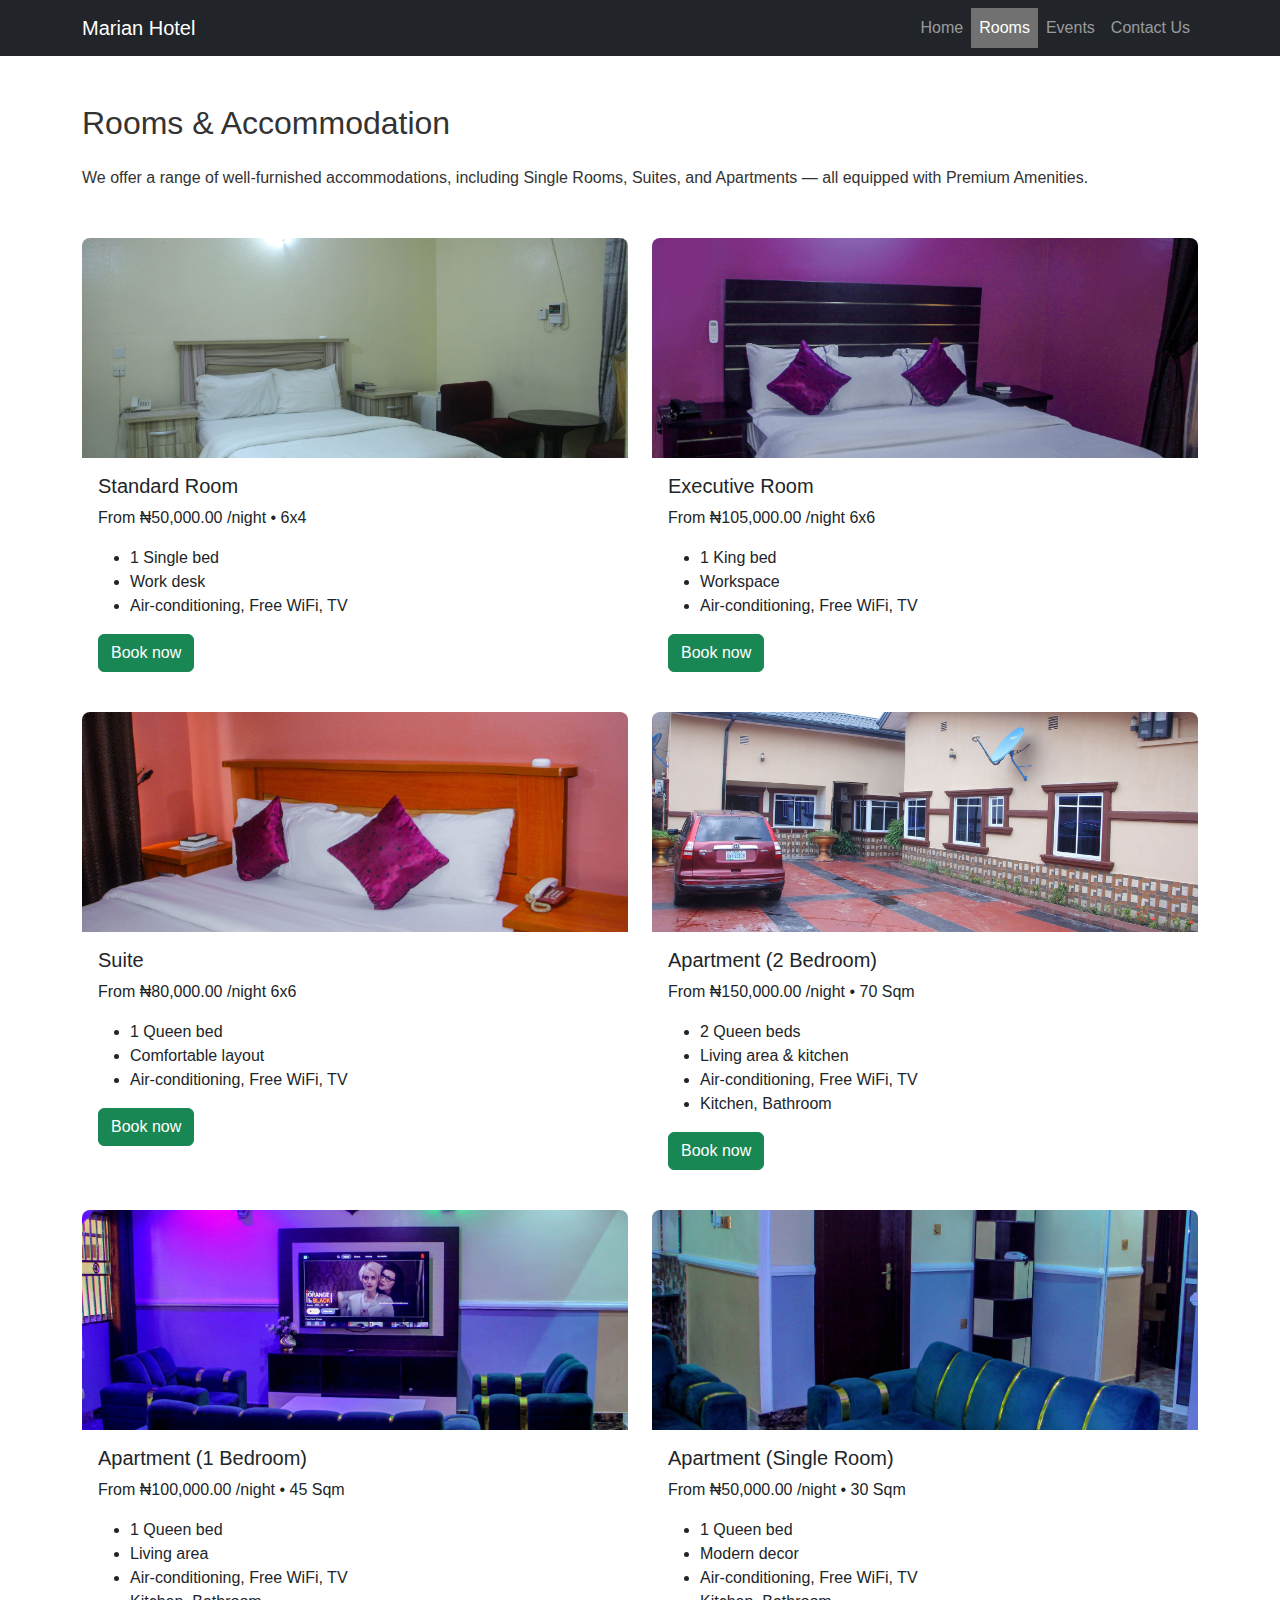
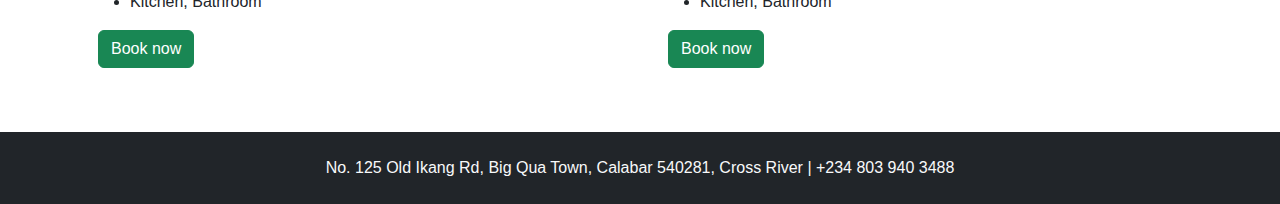
<file: rooms.html>
<!doctype html>
<html lang="en">
<head>
  <meta charset="utf-8">
  <meta name="viewport" content="width=device-width, initial-scale=1">
  <title>Rooms — Marian Hotel</title>
  <link href="https://cdn.jsdelivr.net/npm/bootstrap@5.3.2/dist/css/bootstrap.min.css" rel="stylesheet">
  <link href="css/style.css" rel="stylesheet">
  <link rel="icon" href="https://res.cloudinary.com/dpgvsald5/image/upload/v1758620244/favico_ajtm9c.png">
</head>
<body>
  <!-- Navbar -->
  <nav class="navbar navbar-expand-lg navbar-dark bg-dark">
    <div class="container">
      <a class="navbar-brand" href="index.html">Marian Hotel</a>
      <button class="navbar-toggler" type="button" data-bs-toggle="collapse" data-bs-target="#navbarNav">
        <span class="navbar-toggler-icon"></span>
      </button>
      <div class="collapse navbar-collapse" id="navbarNav">
        <ul class="navbar-nav ms-auto">
          <li class="nav-item"><a class="nav-link" href="index.html">Home</a></li>
          <li class="nav-item"><a class="nav-link active" href="rooms.html">Rooms</a></li>
          <li class="nav-item"><a class="nav-link" href="events.html">Events</a></li>
          <li class="nav-item"><a class="nav-link" href="contact.html">Contact Us</a></li>
        </ul>
      </div>
    </div>
  </nav>

  <main class="py-5">
    <div class="container">
      <h2 class="mb-4">Rooms & Accommodation</h2>
      <p>We offer a range of well-furnished accommodations, including Single Rooms, Suites, and Apartments — all equipped with Premium Amenities.</p>

      <div class="row g-4 mt-4">
        <!-- Diplomatic Suite -->
        

        <!-- Double Classic Room -->
        <div class="col-md-6">
          <div class="card h-100">
            <img src="images/stan.jpg" class="card-img-top" alt="Double Classic Room">
            <div class="card-body">
              <h5 class="card-title">Standard Room</h5>
              <p class="card-text">From ₦50,000.00 /night • 6x4</p>
              <ul>
                <li>1 Single bed</li>
                <li>Work desk</li>
                <li>Air-conditioning, Free WiFi, TV</li>
              </ul>
              <button class="btn btn-success book-btn" data-room="Double Classic Room | ₦110,000.00 /night | 60 Sqm">Book now</button>
            </div>
          </div>
        </div>

        <!-- Executive Room -->
        <div class="col-md-6">
          <div class="card h-100">
            <img src="images/rm1.jpg" class="card-img-top" alt="Executive Room">
            <div class="card-body">
              <h5 class="card-title">Executive Room</h5>
              <p class="card-text">From ₦105,000.00 /night 6x6</p>
              <ul>
                <li>1 King bed</li>
                <li>Workspace</li>
                <li>Air-conditioning, Free WiFi, TV</li>
              </ul>
              <button class="btn btn-success book-btn" data-room="Executive Room | ₦105,000.00 /night | 42 Sqm">Book now</button>
            </div>
          </div>
        </div>

        <!-- Suite -->
        <div class="col-md-6">
          <div class="card h-100">
            <img src="images/rm4.jpg" class="card-img-top" alt="Suite">
            <div class="card-body">
              <h5 class="card-title">Suite</h5>
              <p class="card-text">From ₦80,000.00 /night 6x6</p>
              <ul>
                <li>1 Queen bed</li>
                <li>Comfortable layout</li>
                <li>Air-conditioning, Free WiFi, TV</li>
              </ul>
              <button class="btn btn-success book-btn" data-room="Suite | ₦80,000.00 /night | 46 Sqm">Book now</button>
            </div>
          </div>
        </div>

        <!-- Apartment 2 Bedroom -->
        <div class="col-md-6">
          <div class="card h-100">
            <img src="images/apt.jpg" class="card-img-top" alt="Apartment 2 Bedroom">
            <div class="card-body">
              <h5 class="card-title">Apartment (2 Bedroom)</h5>
              <p class="card-text">From ₦150,000.00 /night • 70 Sqm</p>
              <ul>
                <li>2 Queen beds</li>
                <li>Living area & kitchen</li>
                <li>Air-conditioning, Free WiFi, TV</li>
                <li>Kitchen, Bathroom</li>
              </ul>
              <button class="btn btn-success book-btn" data-room="Apartment (2 Bedroom) | ₦150,000.00 /night | 70 Sqm">Book now</button>
            </div>
          </div>
        </div>

        <!-- Apartment 1 Bedroom -->
        <div class="col-md-6">
          <div class="card h-100">
            <img src="images/apt2.jpg" class="card-img-top" alt="Apartment 1 Bedroom">
            <div class="card-body">
              <h5 class="card-title">Apartment (1 Bedroom)</h5>
              <p class="card-text">From ₦100,000.00 /night • 45 Sqm</p>
              <ul>
                <li>1 Queen bed</li>
                <li>Living area</li>
                <li>Air-conditioning, Free WiFi, TV</li>
                <li>Kitchen, Bathroom</li>
              </ul>
              <button class="btn btn-success book-btn" data-room="Apartment (1 Bedroom) | ₦100,000.00 /night | 45 Sqm">Book now</button>
            </div>
          </div>
        </div>

        <!-- Apartment Single Room -->
        <div class="col-md-6">
          <div class="card h-100">
            <img src="images/apt3.jpg" class="card-img-top" alt="Apartment Single Room">
            <div class="card-body">
              <h5 class="card-title">Apartment (Single Room)</h5>
              <p class="card-text">From ₦50,000.00 /night • 30 Sqm</p>
              <ul>
                <li>1 Queen bed</li>
                <li>Modern decor</li>
                <li>Air-conditioning, Free WiFi, TV</li>
                <li>Kitchen, Bathroom</li>
              </ul>
              <button class="btn btn-success book-btn" data-room="Apartment (Single Room) | ₦50,000.00 /night | 30 Sqm">Book now</button>
            </div>
          </div>
        </div>

      </div>
    </div>
  </main>

  <footer class="bg-dark text-light py-4 text-center">
    <div class="container">No. 125 Old Ikang Rd, Big Qua Town, Calabar 540281, Cross River | +234 803 940 3488</div>
  </footer>

  <script src="https://cdn.jsdelivr.net/npm/bootstrap@5.3.2/dist/js/bootstrap.bundle.min.js"></script>
  <script src="js/script.js"></script>
</body>
</html>
</file>
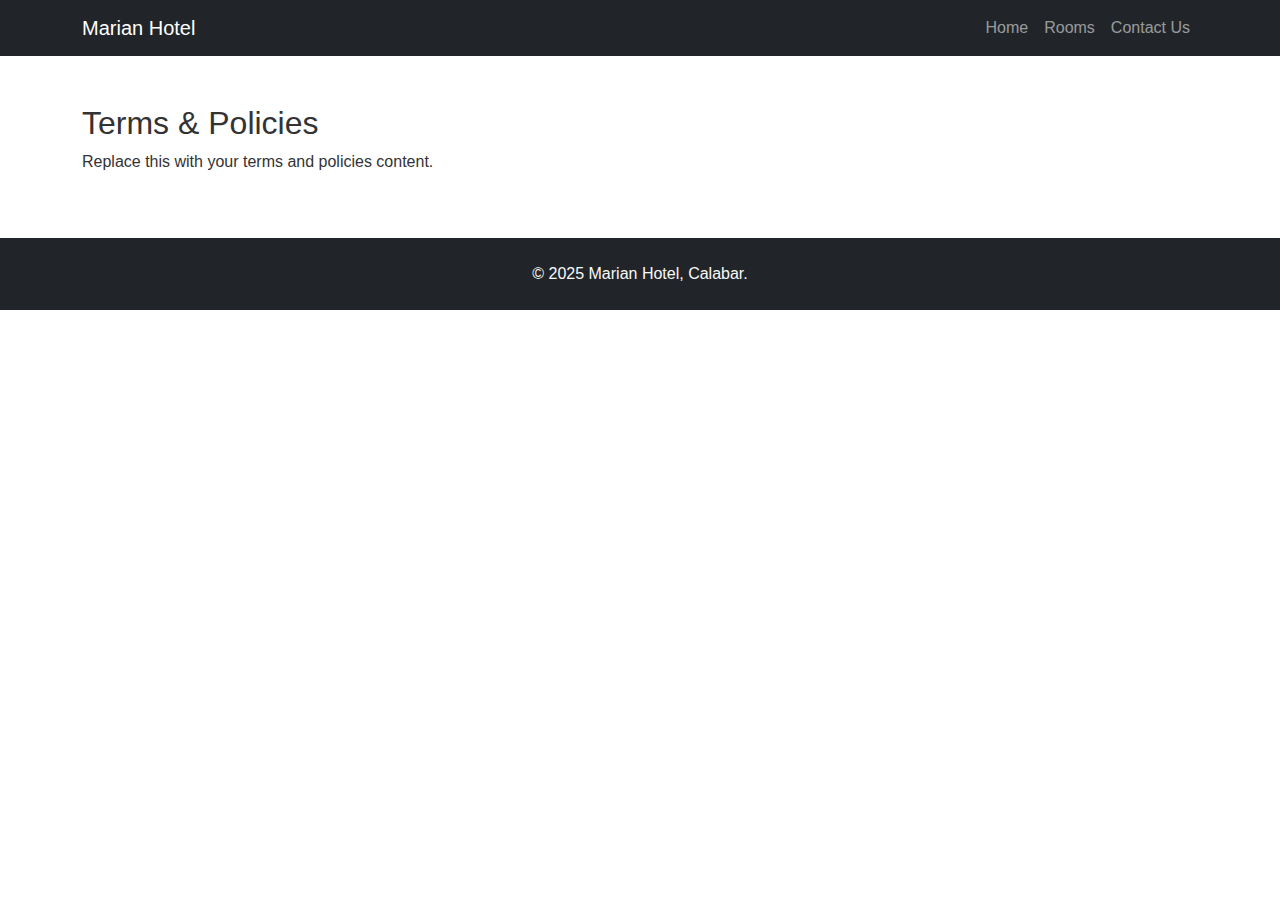
<file: terms.html>
<!doctype html>
<html lang="en">
<head>
  <meta charset="utf-8">
  <meta name="viewport" content="width=device-width, initial-scale=1">
  <title>Terms & Policies — Marian Hotel</title>
  <link href="https://cdn.jsdelivr.net/npm/bootstrap@5.3.2/dist/css/bootstrap.min.css" rel="stylesheet">
  <link href="css/style.css" rel="stylesheet">
</head>
<body>
  <nav class="navbar navbar-expand-lg navbar-dark bg-dark">
    <div class="container">
      <a class="navbar-brand" href="index.html">Marian Hotel</a>
      <button class="navbar-toggler" type="button" data-bs-toggle="collapse" data-bs-target="#navbarNav">
        <span class="navbar-toggler-icon"></span>
      </button>
      <div class="collapse navbar-collapse" id="navbarNav">
        <ul class="navbar-nav ms-auto">
          <li class="nav-item"><a class="nav-link" href="index.html">Home</a></li>
          <li class="nav-item"><a class="nav-link" href="rooms.html">Rooms</a></li>
          <li class="nav-item"><a class="nav-link" href="contact.html">Contact Us</a></li>
        </ul>
      </div>
    </div>
  </nav>

  <main class="py-5">
    <div class="container">
      <h2>Terms & Policies</h2>
      <p>Replace this with your terms and policies content.</p>
    </div>
  </main>

  <footer class="bg-dark text-light py-4 text-center">
    <div class="container">© 2025 Marian Hotel, Calabar.</div>
  </footer>

  <script src="https://cdn.jsdelivr.net/npm/bootstrap@5.3.2/dist/js/bootstrap.bundle.min.js"></script>
  <script src="js/script.js"></script>
</body>
</html>
</file>
<file: css/style.css>
:root {
  --brand: #002b5c;
  --accent: #0d6efd;
}

* {
  box-sizing: border-box;
}

body {
  font-family: 'Poppins', sans-serif;
  background: #fff;
  color: #333;
  margin: 0;
}

.heroCarousel {
  height:500px;
  max-width: 100%;
}
.navbar-sticky {
  position: sticky;
  top: 0;
  z-index: 1030;
}

/* ✅ Fixed Hero Banner */
.hero-banner {
  position: relative;
 
  min-height: 100vh; /* Full screen height */
  display: flex;
  align-items: center;

  justify-content: center;
  text-align: center;
  image-rendering: -webkit-ptiize-contrast;
  
}

/* Limit carousel height */
#heroCarousel .carousel-item img {
  height: 500px;      /* adjust to your preference */
  object-fit: cover;  /* crops image to fill */
}
.hero-banner .overlay {
  position: absolute;
  inset: 0;
  background: rgba(99, 75, 75, 0.55); /* Dark overlay for readability */
  z-index: 1;
}

.hero-banner .container {
  position: relative;
  z-index: 2; /* Keep text above overlay */
}

.subtitle {
  letter-spacing: 1px;
  text-transform: uppercase;
  color: #fff;
  opacity: .9;
}

.reservation-form .form-control,
.reservation-form .form-select {
  border-radius: 0;
}

.card {
  border: 0;
  border-radius: 8px;
}

.card img {
  height: 220px;
  object-fit: cover;
  border-top-left-radius: 8px;
  border-top-right-radius: 8px;
}

footer {
  background: #0b1220;
  color: #cfd8e3;
}

.btn-primary {
  background: var(--brand);
  border-color: var(--brand);
}

.btn-primary:hover {
  background: #000000;
}

.py-6 {
  color: #000000;
  font-weight: 100;
}
#abut {
  font-weight: bold;
}
/* Slideshow container */
.slideshow-container {
  max-width: 1000px;
  position: relative;
  margin: auto;
}

/* Hide the images by default */
.mySlides {
  display: none;
}

/* Next & previous buttons */
.prev, .next {
  cursor: pointer;
  position: absolute;
  top: 50%;
  width: auto;
  margin-top: -22px;
  padding: 16px;
  color: white;
  font-weight: bold;
  font-size: 18px;
  transition: 0.6s ease;
  border-radius: 0 3px 3px 0;
  user-select: none;
}

/* Position the "next button" to the right */
.next {
  right: 0;
  border-radius: 3px 0 0 3px;
}

/* On hover, add a black background color with a little bit see-through */
.prev:hover, .next:hover {
  background-color: rgba(0,0,0,0.8);
}

/* Caption text */
.text {
  color: #f2f2f2;
  font-size: 15px;
  padding: 8px 12px;
  position: absolute;
  bottom: 8px;
  width: 100%;
  text-align: center;
}

/* Number text (1/3 etc) */
.numbertext {
  color: #f2f2f2;
  font-size: 12px;
  padding: 8px 12px;
  position: absolute;
  top: 0;
}

/* The dots/bullets/indicators */
.dot {
  cursor: pointer;
  height: 15px;
  width: 15px;
  margin: 0 2px;
  background-color: #bbb;
  border-radius: 50%;
  display: inline-block;
  transition: background-color 0.6s ease;
}

.active, .dot:hover {
  background-color: #717171;
}

/* Fading animation */
.fade {
  animation-name: fade;
  animation-duration: 1.5s;
}

@keyframes fade {
  from {opacity: .4}
  to {opacity: 1}
}

.col-md-6 text-center {  
  display:inline;
}
@media (max-width: 768px) {
  .hero-banner {
    min-height: 60vh; /* Mobile-friendly hero */
    background: url('images/phne\ view.jpg') no-repeat center center/cover; 
  }
  .card img {
    height: 180px;
  }
}
</file>
